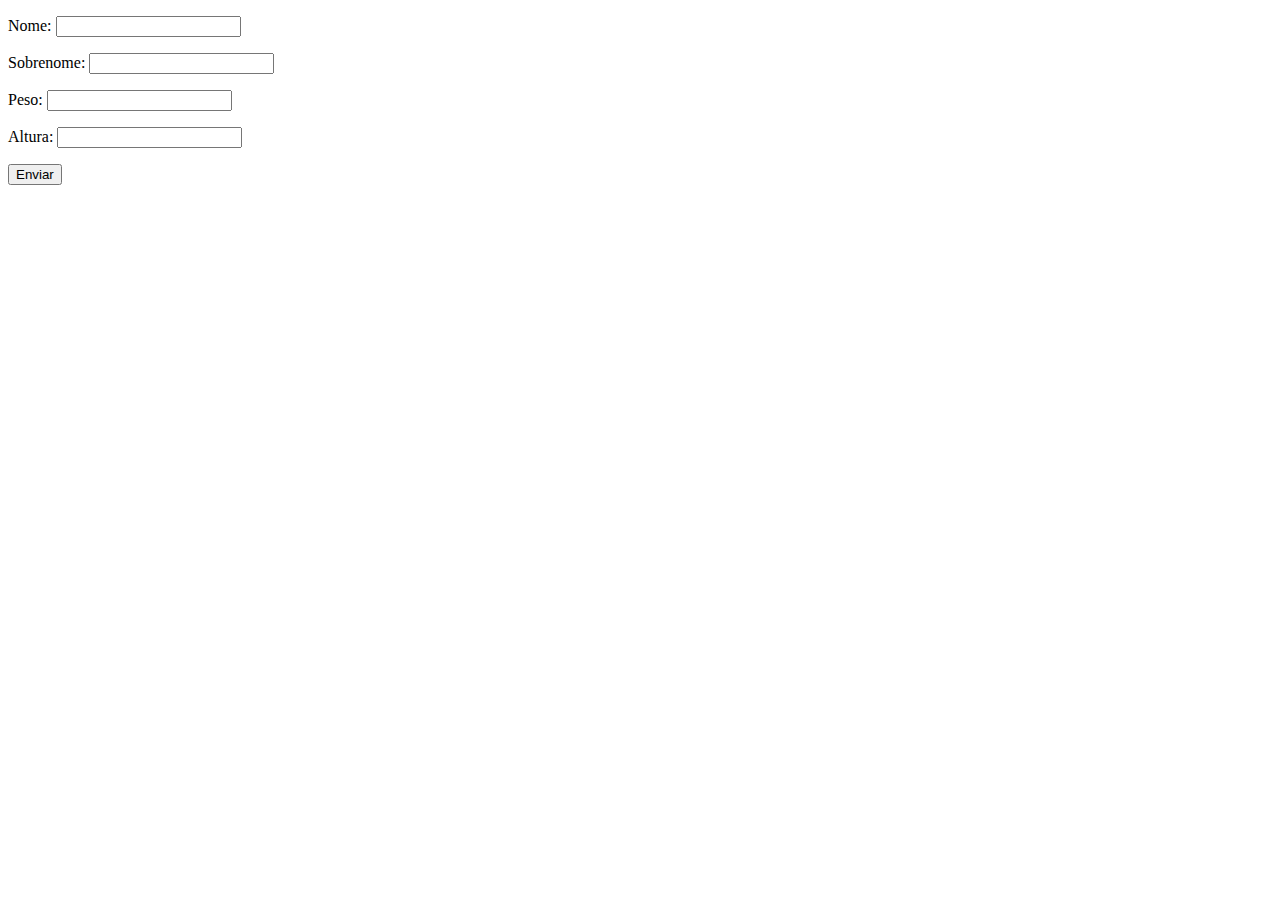
<file: javascript-iniciantes/exercicios/index.html>
<!DOCTYPE html>
<html lang="en">
<head>
    <meta charset="UTF-8">
    <meta name="viewport" content="width=device-width, initial-scale=1.0">
    <title>Exercicios</title>
</head>
<body>
    <form class="form" action="" method="get">
        <p>Nome: <input type="text"  class="nome"></p>
        <p>Sobrenome: <input type="text"  class="sobrenome"></p>
        <p>Peso: <input type="number"  class="peso"></p>
        <p>Altura: <input type="text"  class="altura"></p>
        <button>Enviar</button>
        <div class="resultado"></div>
    </form>
    <script src="form.js"></script>
</body>
</html>
</file>
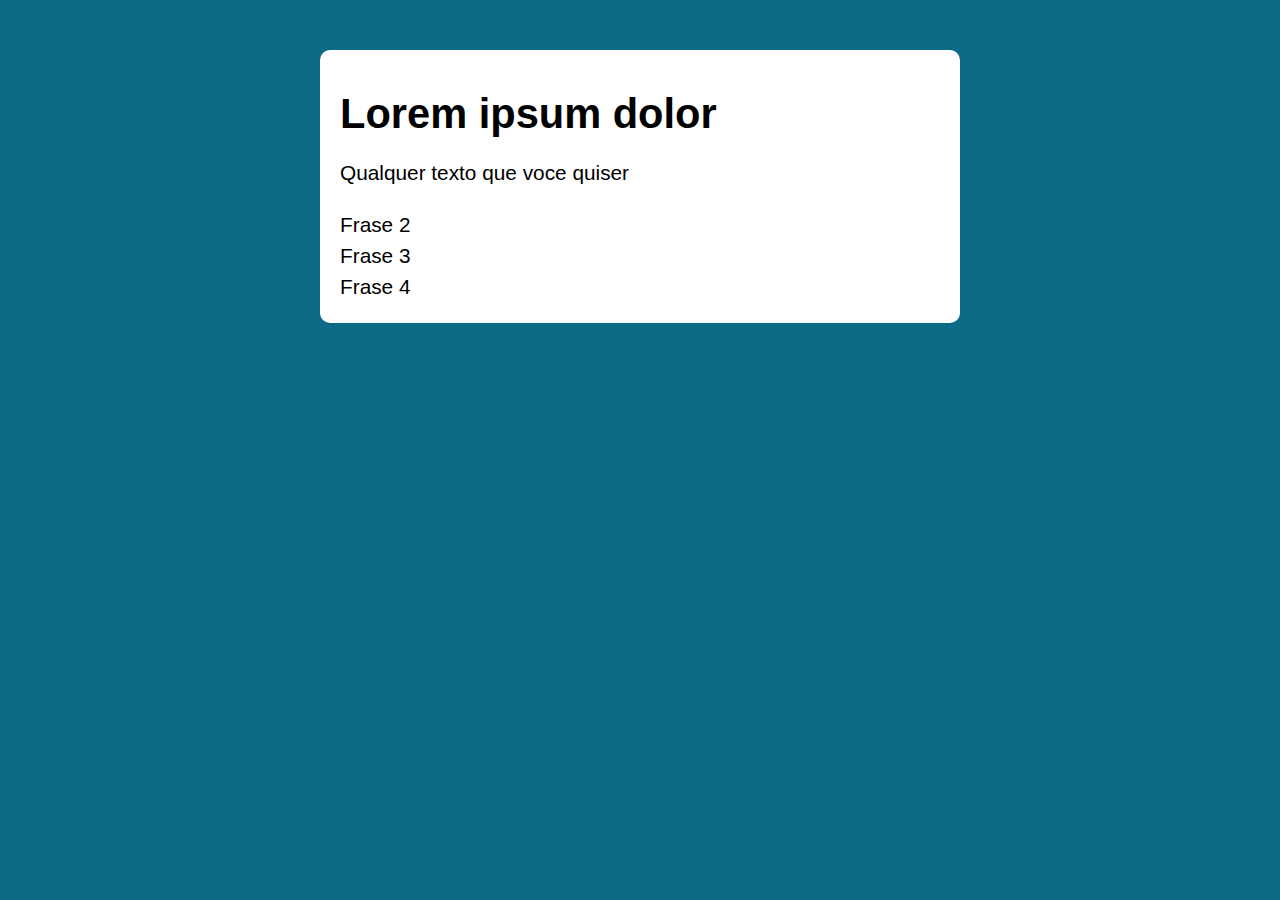
<file: javascript-logica de programacao/Exercicio3/index.html>
<!DOCTYPE html>
<html lang="pt-PT">
<head>
    <meta charset="UTF-8">
    <meta name="viewport" content="width=device-width, initial-scale=1.0">
    <title></title>
    <link rel="stylesheet" href="style3.css">
</head>
<body>
    <section class="container">
       <h1>Lorem ipsum dolor</h1>

       <div>
        <p></p>
        <div></div>
        <footer></footer>
        <section></section>
       </div>
    </section>
    <script src="index3.js"></script>
</body>
</html>
</file>
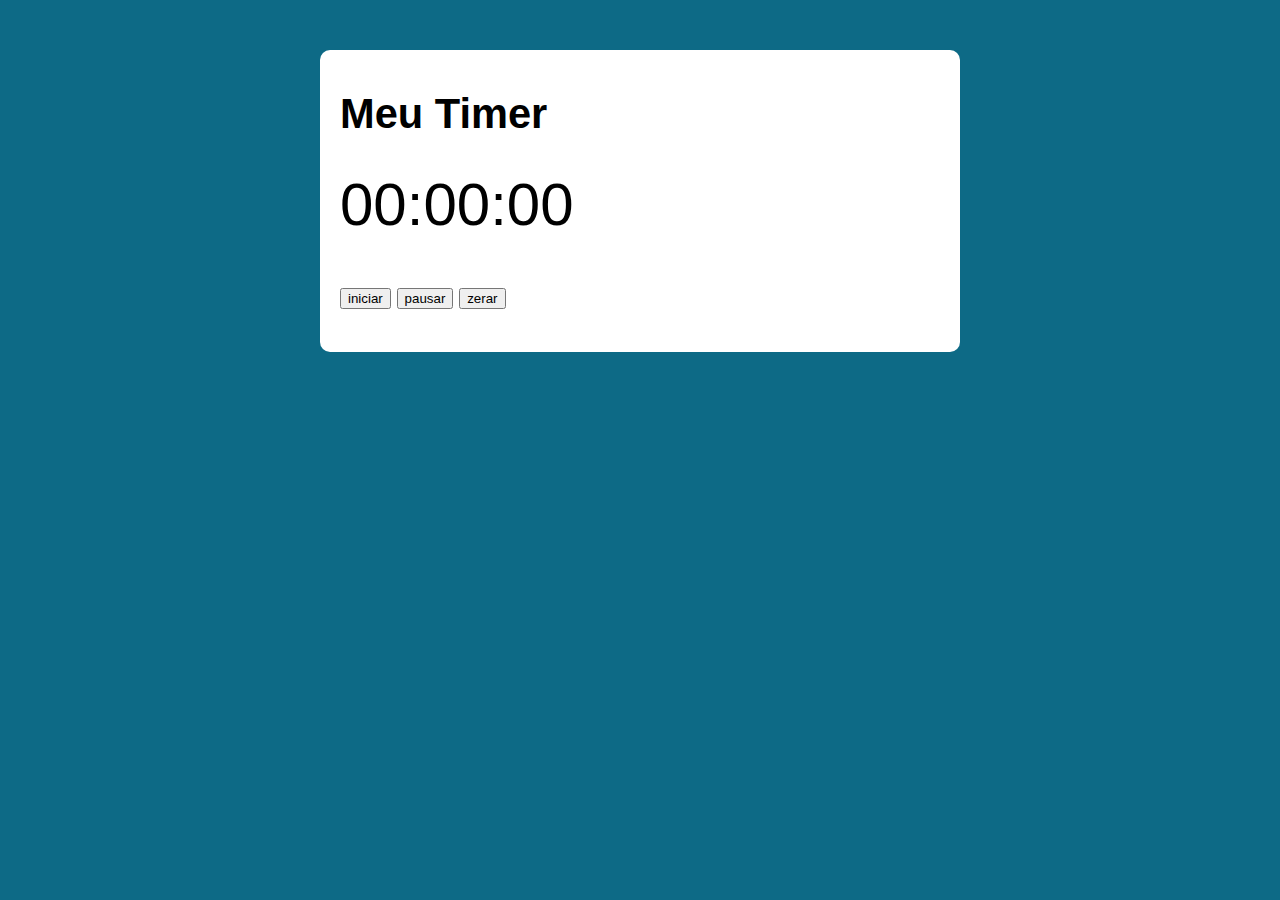
<file: javascript-logica de programacao/Exercicio4/index.html>
<!DOCTYPE html>
<html lang="en">
<head>
    <meta charset="UTF-8">
    <meta name="viewport" content="width=device-width, initial-scale=1.0">
    <title>Document</title>
    <link rel="stylesheet" href="estilo.css">
</head>
<body>
    <section class="container">
         <h1>Meu Timer</h1>
         <p class="relogio">00:00:00</p>
         <p>
            <button class="iniciar">iniciar</button>
            <button class="pausar">pausar</button>
            <button class="zerar">zerar</button>
         </p>
    </section>
<script src="timer.js"></script>
</body>
</html>
</file>
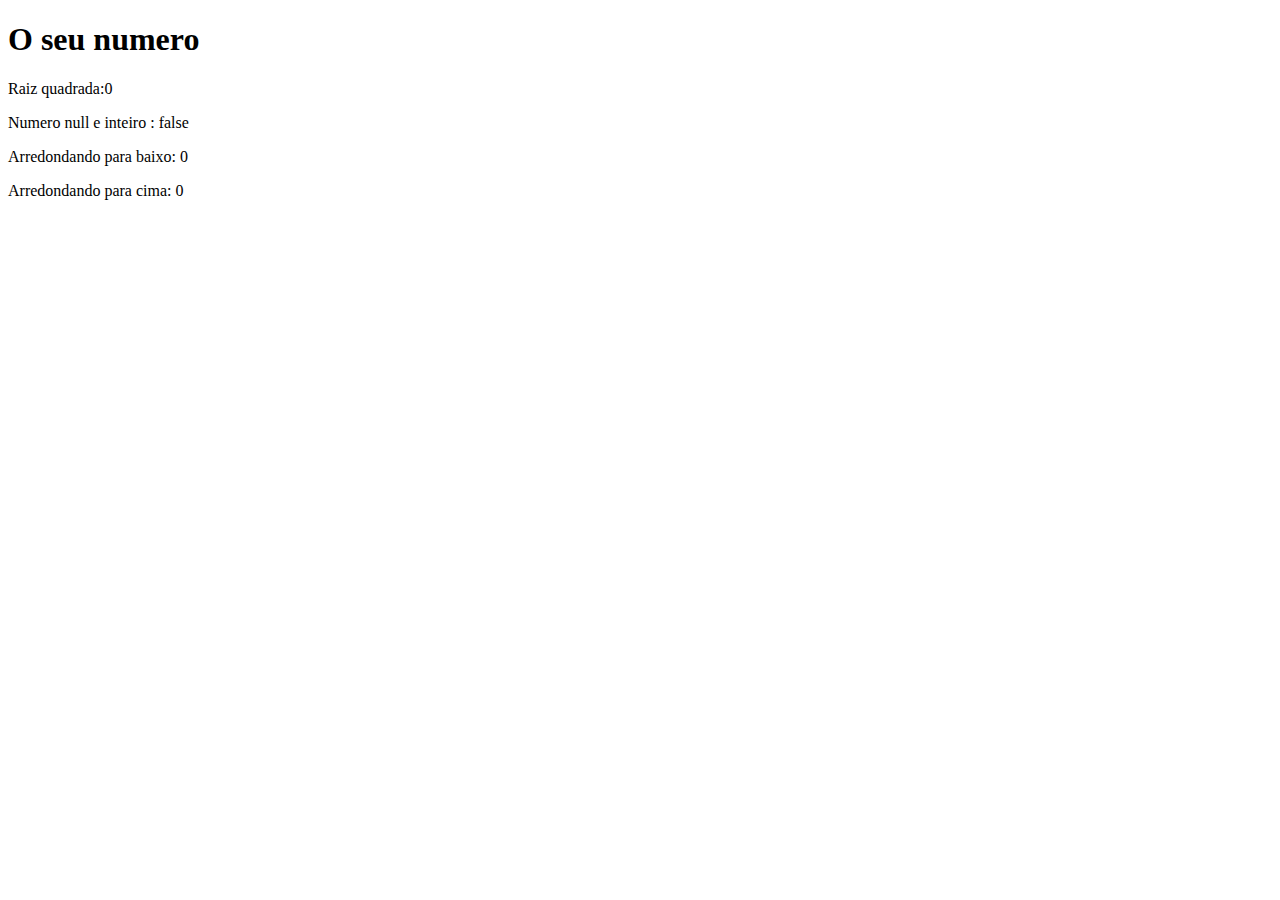
<file: javascript-iniciantes/Aula1/number.html>
<!DOCTYPE html>
<html lang="en">
<head>
    <meta charset="UTF-8">
    <meta name="viewport" content="width=device-width, initial-scale=1.0">
    <title>Document</title>
</head>
<body>
    <section>
        <h1>O seu numero <span id="numero-titulo">0</span></h1>
        <div id="texto"></div>
    </section>
    <script src="number.js"></script>
</body>
</html>
</file>
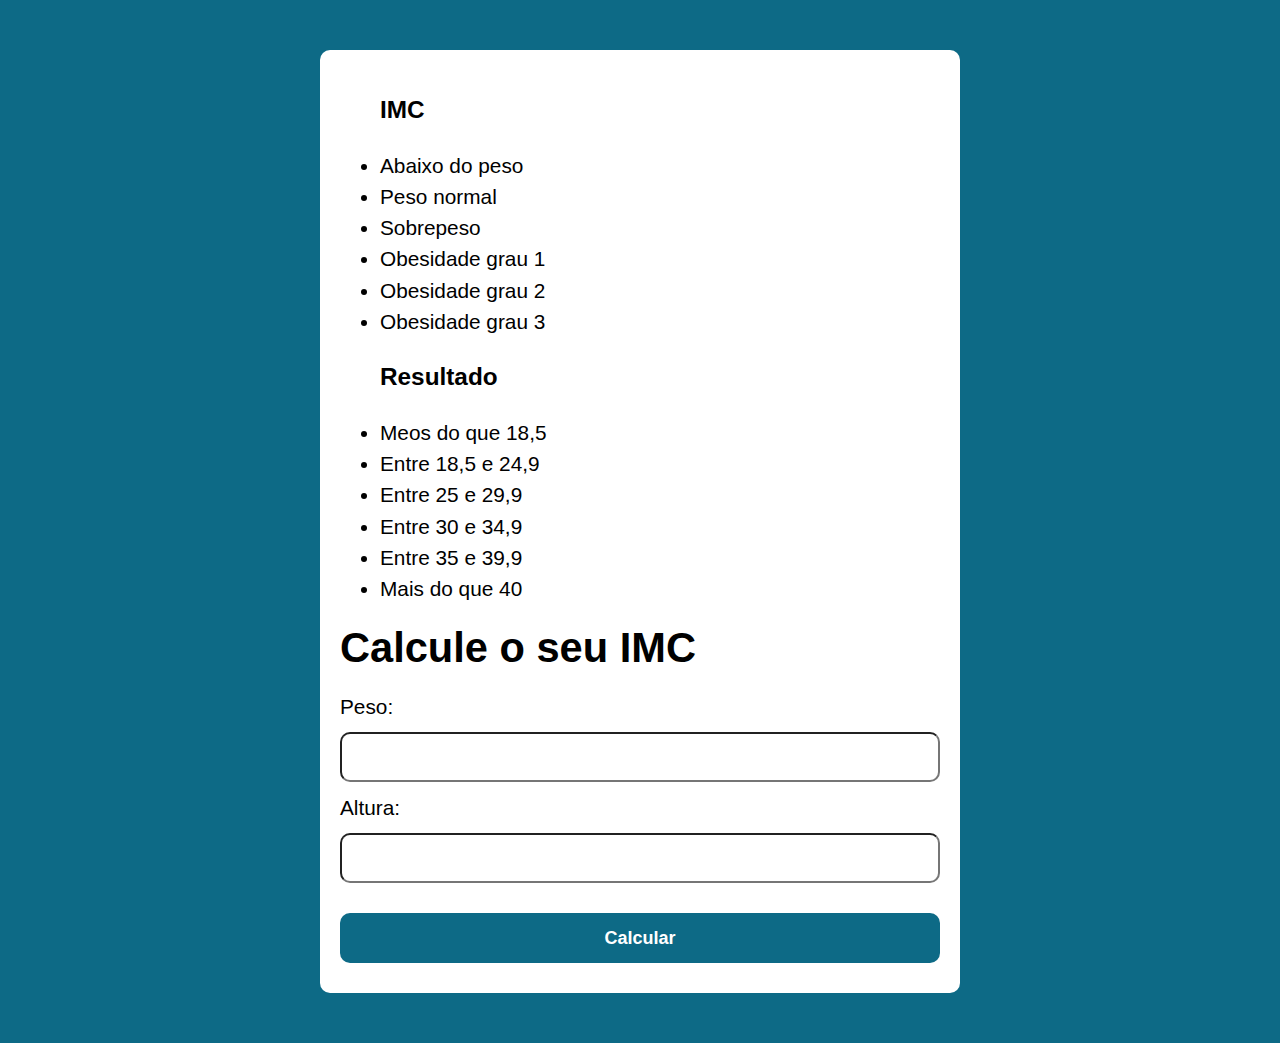
<file: javascript-logica de programacao/Exercicio/IMC.html>
<!DOCTYPE html>
<html lang="en">

<head>
    <meta charset="UTF-8">
    <meta name="viewport" content="width=device-width, initial-scale=1.0">
    <title>IMC</title>
    <link rel="stylesheet" href="./assets/css/estilo.css">
</head>

<body>
    <section class="container">                                               
        <ul>
            <h3>IMC</h3>
            <li>Abaixo do peso</li>
            <li>Peso normal</li>
            <li>Sobrepeso</li>
            <li>Obesidade grau 1</li>
            <li>Obesidade grau 2</li>
            <li>Obesidade grau 3</li>

        </ul>
        
       
        <ul>
            <h3>Resultado</h3>
            <li>Meos do que 18,5</li>
            <li>Entre 18,5 e 24,9</li>
            <li>Entre 25 e 29,9</li>
            <li>Entre 30 e 34,9</li>
            <li>Entre 35 e 39,9</li>
            <li>Mais do que 40</li>
        </ul>
        
        <h1>Calcule o seu IMC</h1>
        <form action="" class="form" method="POST">
            <label for="input-teste-3">Peso:</label>
            <input type="number" id="input-teste-1">

            <label for="input-teste-4">Altura:</label>
            <input type="text" id="input-teste-2">

            <button type="submit">Calcular</button>
        </form>
        <div class="resultado"></div>
    </section>

    <script src="./assets/js/main.js"></script>
    </body>
</html>
</file>
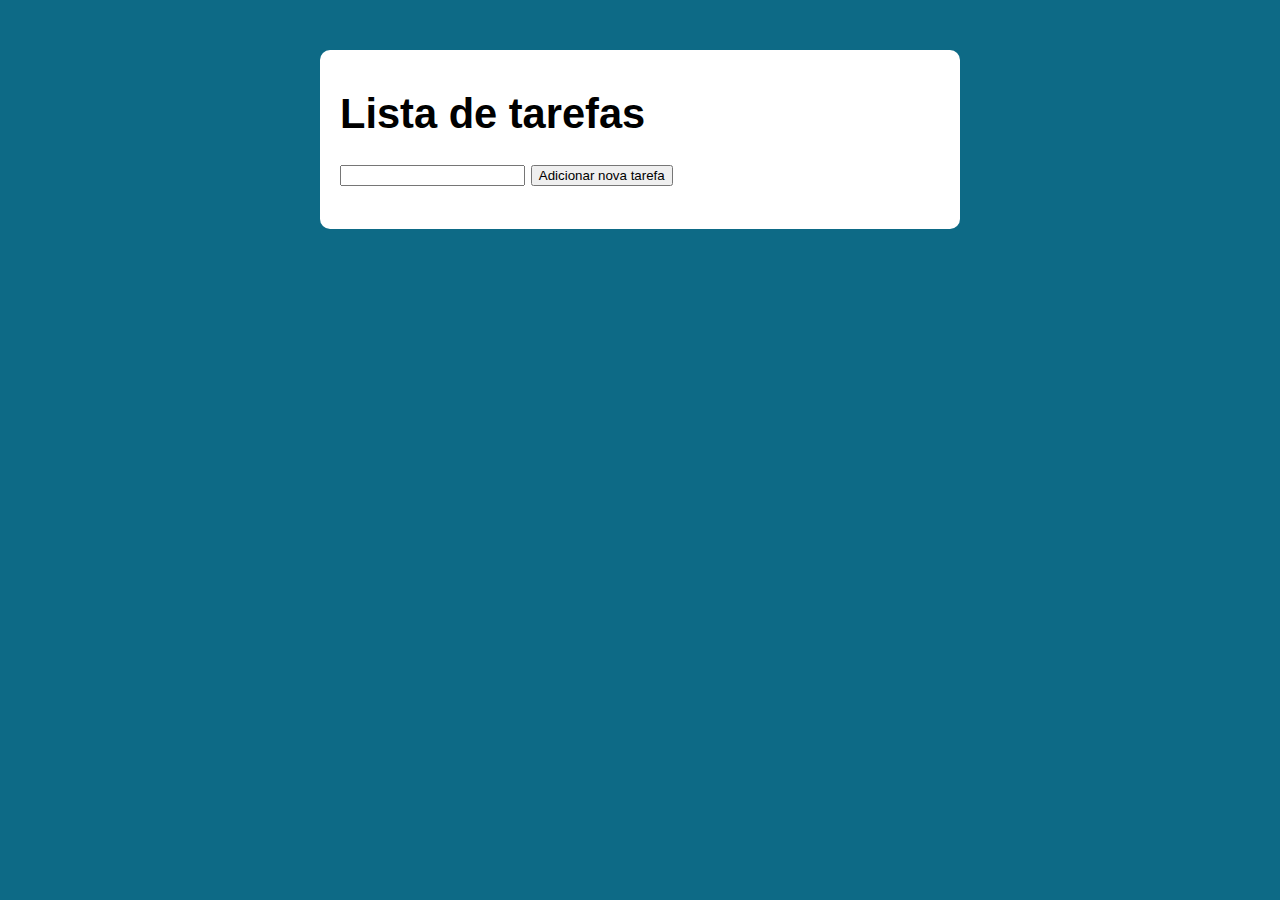
<file: javascript-logica de programacao/Lista de tarefas/tarefas.html>
<!DOCTYPE html>
<html lang="en">
<head>
    <meta charset="UTF-8">
    <meta name="viewport" content="width=device-width, initial-scale=1.0">
    <title>Lista de tarefas</title>
    <link rel="stylesheet" href="styletarefas.css">
</head>
<body>
    <section class="container">
        <h1>Lista de tarefas</h1>
        <p>
            <input type="text" class="input-tarefa">
            <button class="btn-tarefa">Adicionar nova tarefa</button>
        </p>
          <ul class=" 
          "></ul>
    </section>



    <script src="tarefas.js"></script>
</body>
</html>
</file>
<file: javascript-logica de programacao/Exercicio3/style3.css>
@import url('https://fonts.googleapis.com/css2?family=Bebas+Neue&family=Open+Sans:ital,wght@0,300..800;1,300..800&display=swap')
:root{
    --primary-color: rgb(13, 106, 134);
}
*{
    box-sizing: border-box;
    outline: none;
}
body{
    margin: 0;
    padding: 0;
    background:rgb(13, 106, 134);
    font-family: 'Open sans', sans-serif;
    font-size: 1.3em;
    line-height: 1.5em;
}
.container{
    max-width: 640px;
    margin: 50px auto;
    background: white;
    padding: 20px;
    border-radius: 10px;
  

}
form input, form label, form button{
    display:block;
    width: 100%;
    margin-bottom: 10px;
    border-radius: 10px;
}
form input{
    font-size: 24px;
    height: 50px;
    padding: 0 20px;
}
form input:focus {
    outline: 1px solid rgb(13, 106, 134) ;
}
form button {
    border: none;
    background: rgb(13, 106, 134);
    color: #fff;
    font-size: 18px;
    font-weight: 700;
    height: 50px;
    cursor: pointer;
    margin-top: 30px;
}
form button:hover{
    background: rgba(12, 52, 65, 0.534);
}
form button:active{
    background: rgba(138, 34, 138, 0.534);
}
</file>
<file: javascript-logica de programacao/Exercicio4/estilo.css>
@import url('https://fonts.googleapis.com/css2?family=Bebas+Neue&family=Open+Sans:ital,wght@0,300..800;1,300..800&display=swap')
:root{
    --primary-color: rgb(13, 106, 134);
}
*{
    box-sizing: border-box;
    outline: none;
}
body{
    margin: 0;
    padding: 0;
    background:rgb(13, 106, 134);
    font-family: 'Open sans', sans-serif;
    font-size: 1.3em;
    line-height: 1.5em;
}
.container{
    max-width: 640px;
    margin: 50px auto;
    background: white;
    padding: 20px;
    border-radius: 10px;
  

}
form input, form label, form button{
    display:block;
    width: 100%;
    margin-bottom: 10px;
    border-radius: 10px;
}
form input{
    font-size: 24px;
    height: 50px;
    padding: 0 20px;
}
form input:focus {
    outline: 1px solid rgb(13, 106, 134) ;
}
form button {
    border: none;
    background: rgb(13, 106, 134);
    color: #fff;
    font-size: 18px;
    font-weight: 700;
    height: 50px;
    cursor: pointer;
    margin-top: 30px;
}
form button:hover{
    background: rgba(12, 52, 65, 0.534);
}
form button:active{
    background: rgba(138, 34, 138, 0.534);
}
.relogio{
    font-size: 60px;
}
</file>
<file: javascript-logica de programacao/Exercicio/assets/css/estilo.css>
@import url('https://fonts.googleapis.com/css2?family=Bebas+Neue&family=Open+Sans:ital,wght@0,300..800;1,300..800&display=swap')
:root{
    --primary-color: rgb(13, 106, 134);
}
*{
    box-sizing: border-box;
    outline: none;
}
body{
    margin: 0;
    padding: 0;
    background:rgb(13, 106, 134);
    font-family: 'Open sans', sans-serif;
    font-size: 1.3em;
    line-height: 1.5em;
}
.container{
    max-width: 640px;
    margin: 50px auto;
    background: white;
    padding: 20px;
    border-radius: 10px;
  

}
form input, form label, form button{
    display:block;
    width: 100%;
    margin-bottom: 10px;
    border-radius: 10px;
}
form input{
    font-size: 24px;
    height: 50px;
    padding: 0 20px;
}
form input:focus {
    outline: 1px solid rgb(13, 106, 134) ;
}
form button {
    border: none;
    background: rgb(13, 106, 134);
    color: #fff;
    font-size: 18px;
    font-weight: 700;
    height: 50px;
    cursor: pointer;
    margin-top: 30px;
}
form button:hover{
    background: rgba(12, 52, 65, 0.534);
}
form button:active{
    background: rgba(138, 34, 138, 0.534);
}
.resultado{
    background: rgb(121, 45, 45);
}
</file>
<file: javascript-logica de programacao/Lista de tarefas/styletarefas.css>
@import url('https://fonts.googleapis.com/css2?family=Bebas+Neue&family=Open+Sans:ital,wght@0,300..800;1,300..800&display=swap')
:root{
    --primary-color: rgb(13, 106, 134);
}
*{
    box-sizing: border-box;
    outline: none;
}
body{
    margin: 0;
    padding: 0;
    background:rgb(13, 106, 134);
    font-family: 'Open sans', sans-serif;
    font-size: 1.3em;
    line-height: 1.5em;
}
.container{
    max-width: 640px;
    margin: 50px auto;
    background: white;
    padding: 20px;
    border-radius: 10px;
  

}
form input, form label, form button{
    display:block;
    width: 100%;
    margin-bottom: 10px;
    border-radius: 10px;
}
form input{
    font-size: 24px;
    height: 50px;
    padding: 0 20px;
}
form input:focus {
    outline: 1px solid rgb(13, 106, 134) ;
}
form button {
    border: none;
    background: rgb(13, 106, 134);
    color: #fff;
    font-size: 18px;
    font-weight: 700;
    height: 50px;
    cursor: pointer;
    margin-top: 30px;
}
form button:hover{
    background: rgba(12, 52, 65, 0.534);
}
form button:active{
    background: rgba(138, 34, 138, 0.534);
}
</file>
